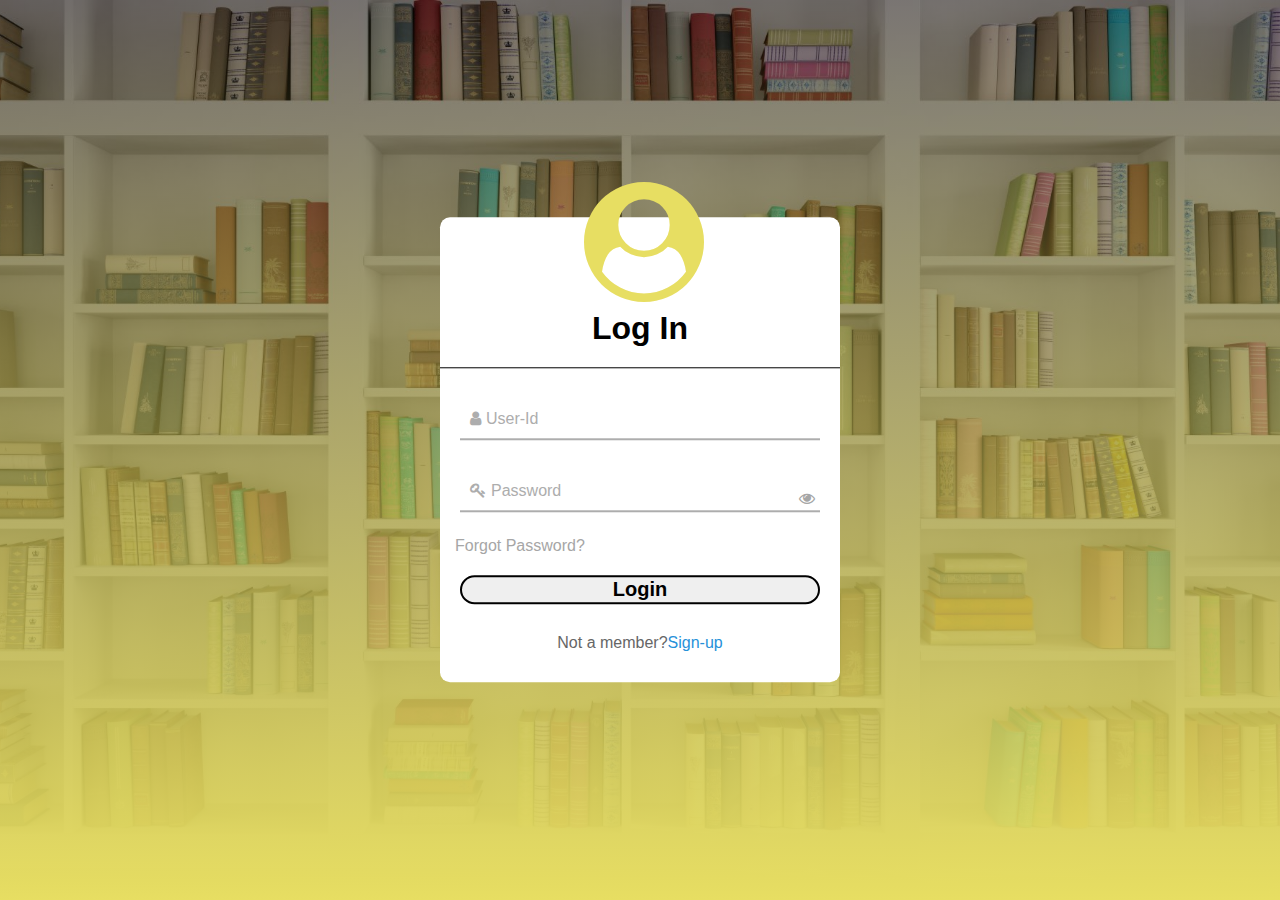
<file: login.html>
<!DOCTYPE html>
<html>
     <head>
          <meta charset="utf-8">
          <meta http-equiv="X-UA-Compatible" content="IE=edge">
          <title>login</title>
          <link rel="icon" type="image/jpg" href="..//OLS/img/ds.png">
          <meta name="description" content="">
          <meta name="viewport" content="width=device-width, initial-scale=1">
          <link rel="stylesheet" href="https://stackpath.bootstrapcdn.com/font-awesome/4.7.0/css/font-awesome.min.css">
          <link rel="stylesheet" href="css/login.css">
     </head>
     <body>
          <div class="center">
               <div class="user"><i class="fa fa-user-circle" ></i></div>
               <h1>Log In</h1>
               <form method="POST">
                    <div class="text">
                         <input type="text" required>
                         <span></span>
                         <label for=""><i class="fa fa-user" ></i>User-Id</label>
                    </div>
                    <div class="text">
                         <input type="password" required id="myInput">
                         <span>
                              <i class="fa fa-eye" id="eye" onclick="myFunction()" ></i></span>
                         <label for=""><i class="fa fa-key"></i>Password</label>
                    </div>
                    <div class="pass">Forgot Password?</div>
                    <input type="submit" value="Login">
                    <div class="sign-up">
                         Not a member?<a href="regis.html">Sign-up</a>
                    </div>
               </form>
          </div>
          
          <script src="js/login.js" async defer></script>
     </body>
</html>
</file>
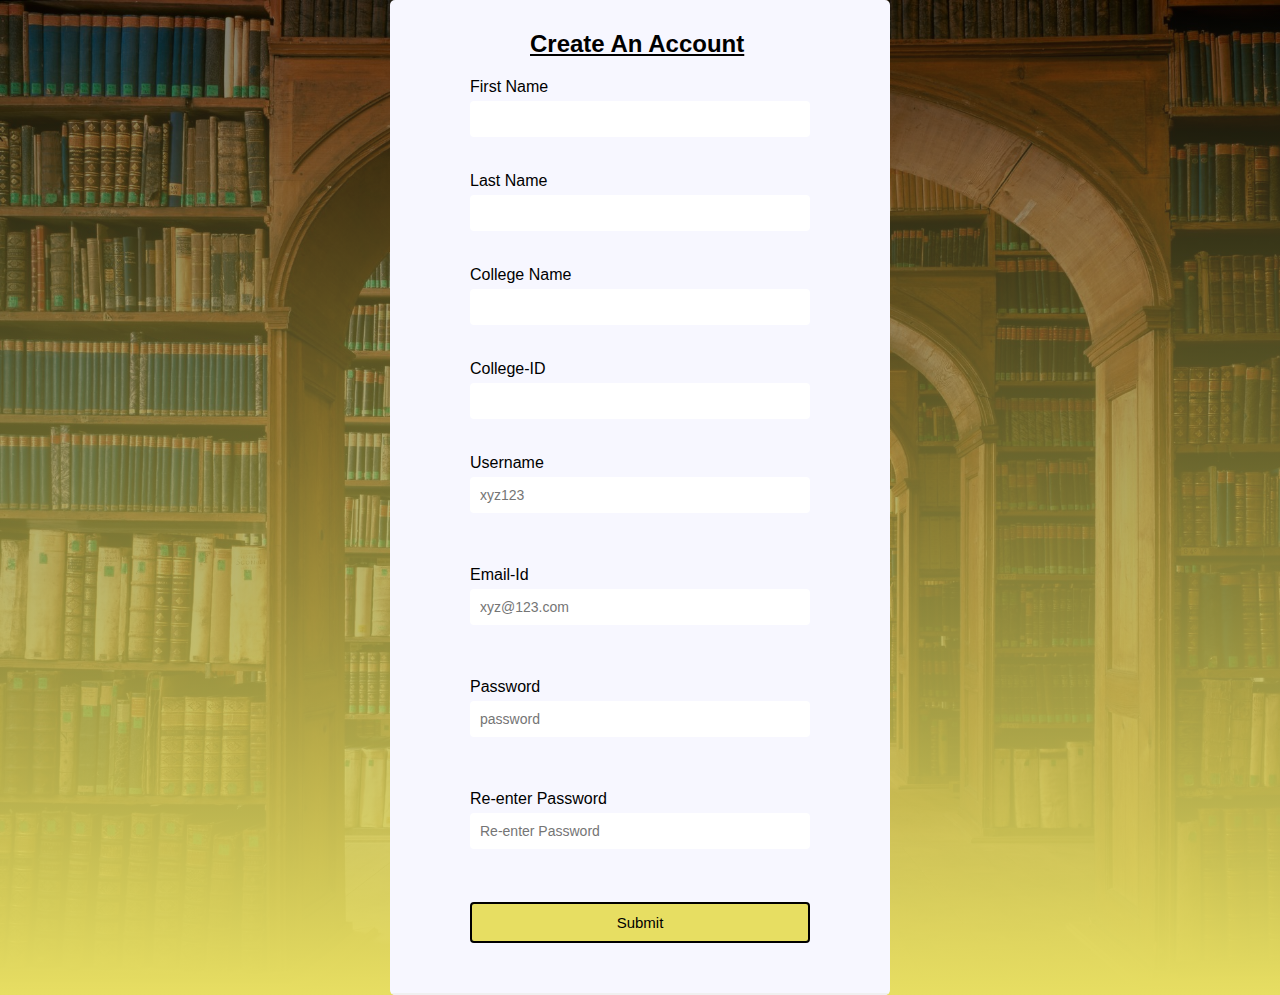
<file: regis.html>
<!DOCTYPE html>
<!--[if lt IE 7]>      <html class="no-js lt-ie9 lt-ie8 lt-ie7"> <![endif]-->
<!--[if IE 7]>         <html class="no-js lt-ie9 lt-ie8"> <![endif]-->
<!--[if IE 8]>         <html class="no-js lt-ie9"> <![endif]-->
<!--[if gt IE 8]>      <html class="no-js"> <!--<![endif]-->
<html>
     <head>
          <meta charset="utf-8">
          <meta http-equiv="X-UA-Compatible" content="IE=edge">
          <title>Registration form</title>
          <link rel="icon" type="image/jpg" href="..//OLS/img/ds.png">
          <script src="js/regis.js"></script>
          <meta name="description" content="">
          <meta name="viewport" content="width=device-width, initial-scale=1">
          <link rel="stylesheet" href="css/regis.css">
          <link rel="stylesheet" href="https://stackpath.bootstrapcdn.com/font-awesome/4.7.0/css/font-awesome.min.css">
     </head>
     <body>
          <div class="container">
               <div class="header">
                    <h2><u>Create An Account</u></h2>
                    <form action="" class="form" onsubmit="return validate()" id="form">
                         <div class="form-control">
                              <label>First Name</label>
                              <input type="text" required>
                         </div>
                         <div class="form-control" >
                              <label>Last Name</label>
                              <input type="text" required>
                              
                         </div>
                         <div class="form-control">
                              <label>College Name</label>
                              <input type="text" required>
                         </div>
                         <div class="form-control">
                              <label>College-ID</label>
                              <input type="text">
                         </div>
                         <div class="form-control success">
                              <label>Username</label>
                              <input type="text" placeholder="xyz123" id="username" required>
                              <i class="fa fa-check"></i>
                              <i class="fa fa-exclamation-circle"></i>
                              <small>Error Message</small>
                         </div>
                         <div class="form-control error">
                              <label>Email-Id</label>
                              <input type="email" placeholder="xyz@123.com" id="email" required>
                              <i class="fa fa-check"></i>
                              <i class="fa fa-exclamation-circle"></i>
                              <small>Error Message</small>
                         </div>
                         <div class="form-control">
                              <label>Password</label>
                              <input type="password" placeholder="password" id="password" required>
                              <i class="fa fa-check"></i>
                              <i class="fa fa-exclamation-circle"></i>
                              <small>Error Message</small>
                         </div>
                         <div class="form-control">
                              <label>Re-enter Password</label>
                              <input type="password" placeholder="Re-enter Password" id="Rpass" required>
                              <i class="fa fa-check"></i>
                              <i class="fa fa-exclamation-circle"></i>
                              <small>Error Message</small>
                         </div>
                         <button onclick="submit">Submit</button>
                    </form>
               </div>
          </div>
                    
                      




               </form>
          </section>
          
          
     </body>
</html>
</file>
<file: css/login.css>
body{
     margin: 0;
     padding: 0;
     font-family: 'poppins',sans-serif;
     background: linear-gradient(rgba(0,0,0,0.5),#e7de62), url("../img/bann.jpg");
     height: 100vh;
     background-size: cover;
     background-position: center;

}
.center{
     position: absolute;
     top: 50%;
     left: 50%;
     transform: translate(-50%,-50%);
     width: 400px;
     background:white ;
     border-radius: 10px;

}
.center h1{
     text-align: center;
     padding: 0 0 20px 0;
     border-bottom: 1px solid black;
}
.center form{
     padding: 0 20px;
     box-sizing: border-box;
     
}
form .text{
     position: relative;
     border-bottom: 2px solid #adadad;
     margin: 30px 0;
}
.text input{
     width: 80px;
     padding: 0 5px;
     height: 40px;
     font-size: 16px;
     border: none;
     background: none;
     outline: none;
     

}
.text label{
     position: absolute;
     top: 50%;
     left: 5px;
     color: #adadad;
     transform: translateY(-50%);
     font-size: 16px;
     pointer-events: none;
}
.text span::before{
     content: '';
     position: absolute;
     top: 40px;
     left: 0;
     width: 0;
     height: 2px;
     background: #e7de62;
     transition: 0.5s;
}
.text input:focus ~ label,.text input:valid ~ label{
     top:-5px;
     color: #e7de62;
     transition: 0.5s;
}
.text input:focus ~ span::before,.text input:valid ~ span::before{
              width: 100%;
}
.pass{
     margin: -5px 0 20px -5px;
     color: #a6a6a6;
     cursor: pointer;

}
.pass:hover{
     text-decoration: underline;

}
input[type="submit"]{
     width: 100%;
     height: 60%;
     border: 2px solid;
     color: black;
     border-radius: 25px;
     font-size: 20px;
     font-weight: 700;
     cursor: pointer;
     outline: none;
     

}
input[type="submit"]:hover{
     border-color: #e7de62;
     transition: 0.5s;
}
.sign-up{
     margin: 30px 0;
     text-align: center;
     font-style: 15px;
     color: #666666;
}
.sign-up a{
     color: #2691d9;
     text-decoration: none;

}
.sign-up a:hover{
     text-decoration: underline;
}
.text .fa{
     margin: 5px;

}
.user .fa{
     text-align: center;
     margin-left: 36%;
     width: 50px;
     height: 50px;
     font-size: 120px;
     line-height: 50px;
     border-radius: 5px;
     color: #e7de62;
     
}
#eye{
     float: right;
     margin-top: 20px;
     color: #a6a6a6;
     cursor: pointer;
}
</file>
<file: css/regis.css>
*{
     box-sizing: border-box;
}
body{
     
     display: flex;
     align-items: center;
     justify-content: center;
     min-height: 100vh;
     margin: 0;
     background: linear-gradient(rgba(0,0,0,0.5),#e7de62), url("../img/oo.jpg");
     font-family: sans-serif;
     background-size: cover;
}
.container{
     
     width: 500px;
     background: white;
     border-radius: 5px;
     box-shadow: o 2px 5px rgba(0,0,0,0.5);
     max-width:100% ;
     overflow: hidden;
}
.header{
     background: #f7f7ff;
     border-bottom: 2px solid #f0f0f0;
     padding: 30px 40px;
}
.header h2{
     margin: 0%;
     margin-left: 100px;
}
.form{
     padding: 20px 40px;

}
.form-control{
     margin-bottom: 20px;
     padding-bottom: 15px;
     position: relative;
}
.form-control label{
     display: inline-block;
     margin-bottom: 5px;
}
.form-control input{
     border: 2px #f0f0f0;
     border-radius: 4px;
     display: block;
     font-family: inherit;
     font-size: 14px;
     padding: 10px;
     width: 100%;
}
.form-control.success input{
     border-color: #2ecc71;

}
.form-control.error input{
     border-color: red;

}
.form-control i{
     position: absolute;
     top: 40px;
     right: 10px ;
     visibility: hidden;
}
.form-control.success i,fa-check{
     color: #2ecc71;
     visibility: hidden;
}
.form-control.error i,fa-exclamation-circle{
     color: red;
     visibility: hidden;
}
.form-control small{
     position: relative;
     top: 0%;
     left: 0%;
     visibility: hidden;
     
}
.form-control.error small{
     visibility: visible;
     color: red;
     visibility:hidden;

}
.form button{
     background-color: #e7de62;
     border: 2px solid black;
     border-radius: 4px;
     color: black;
     display: block;
     font-family: inherit;
     padding: 10px;
     width: 100%;
     font-size: 15px;
     cursor: pointer;
}
</file>
